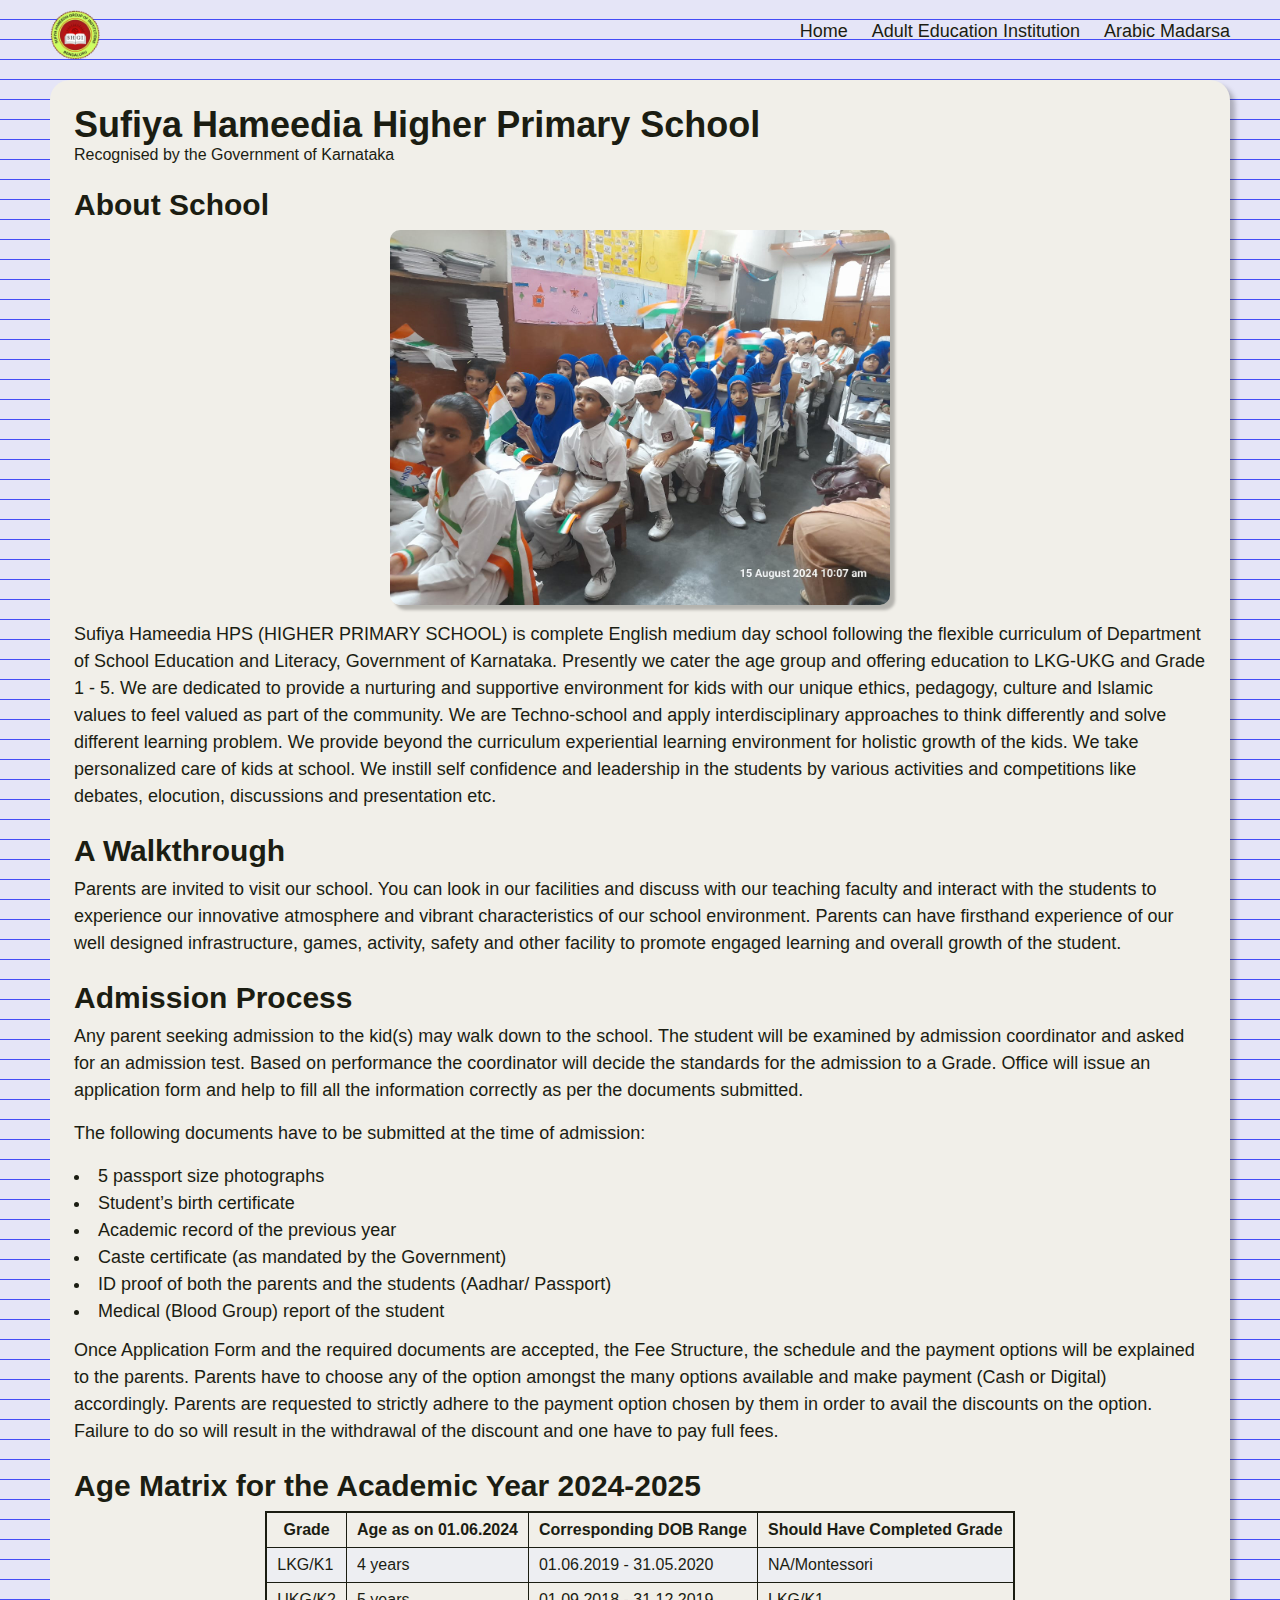
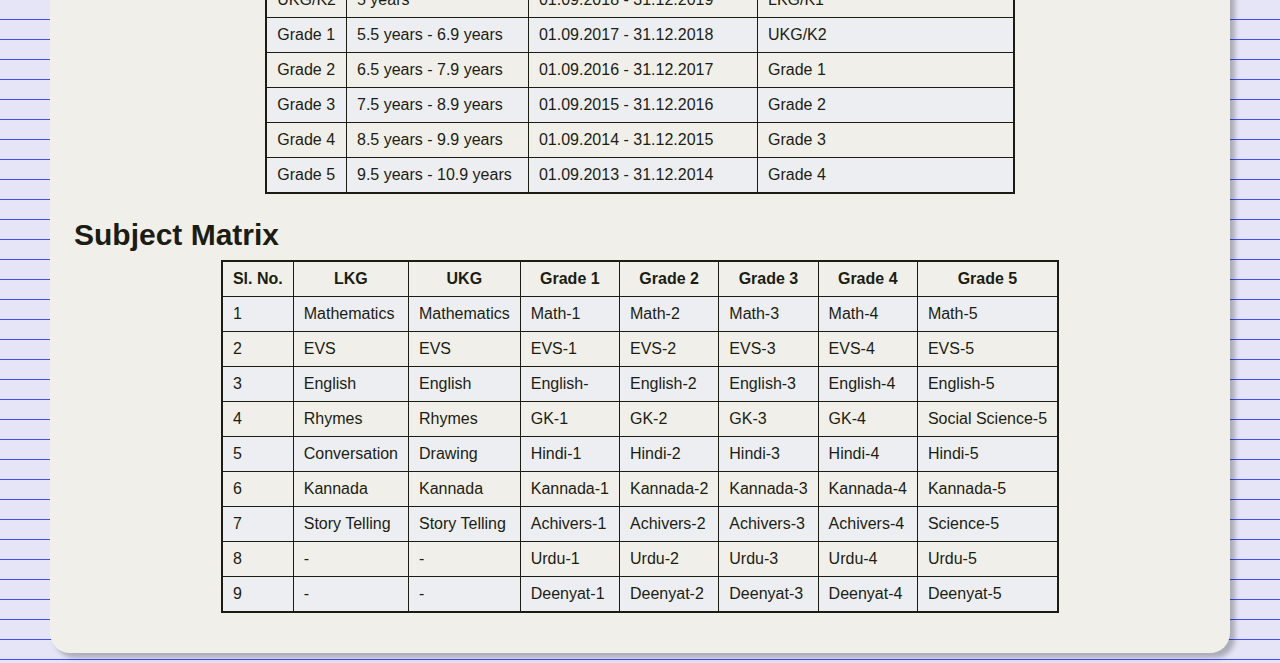
<file: institutions/hps.html>
<!DOCTYPE html>
<html lang="en">
  <head>
    <meta charset="UTF-8" />
    <meta name="viewport" content="width=device-width, initial-scale=1.0" />
    <link href="hps-styles.css" rel="stylesheet" />
    <title>Higher Primary School</title>
  </head>
  <body>
    <div class="wrapper">
      <nav class="container">
        <div class="logo">
          <a href="#">
            <img
              src="../images/sufiyah.png"
              alt="Sufiya Hameedia Logo"
              class="org-logo"
            />
          </a>
        </div>
        <ul class="navigation">
          <li>
            <a class="nav-item" href="../index.html">Home</a>
          </li>
          <li>
            <a class="nav-item" href="night-coaching.html"
              >Adult Education Institution</a
            >
          </li>
          <li><a class="nav-item" href="#">Arabic Madarsa</a></li>
          <!-- <li><a class="nav-item" href="#">Nav4</a></li> -->
        </ul>
      </nav>
      <div class="main-wrapper">
        <h2>Sufiya Hameedia Higher Primary School</h2>
        <h4>Recognised by the Government of Karnataka</h4>
        <h3>About School</h3>
        <div class="hps-image">
          <img src="../images/SH-HPS.jpg" class="school" />
        </div>
        <p>
          Sufiya Hameedia HPS (HIGHER PRIMARY SCHOOL) is complete English medium
          day school following the flexible curriculum of Department of School
          Education and Literacy, Government of Karnataka. Presently we cater
          the age group and offering education to LKG-UKG and Grade 1 - 5. We
          are dedicated to provide a nurturing and supportive environment for
          kids with our unique ethics, pedagogy, culture and Islamic values to
          feel valued as part of the community. We are Techno-school and apply
          interdisciplinary approaches to think differently and solve different
          learning problem. We provide beyond the curriculum experiential
          learning environment for holistic growth of the kids. We take
          personalized care of kids at school. We instill self confidence and
          leadership in the students by various activities and competitions like
          debates, elocution, discussions and presentation etc.
        </p>
        <h3>A Walkthrough</h3>
        <p>
          Parents are invited to visit our school. You can look in our
          facilities and discuss with our teaching faculty and interact with the
          students to experience our innovative atmosphere and vibrant
          characteristics of our school environment. Parents can have firsthand
          experience of our well designed infrastructure, games, activity,
          safety and other facility to promote engaged learning and overall
          growth of the student.
        </p>
        <h3>Admission Process</h3>
        <p>
          Any parent seeking admission to the kid(s) may walk down to the
          school. The student will be examined by admission coordinator and
          asked for an admission test. Based on performance the coordinator will
          decide the standards for the admission to a Grade. Office will issue
          an application form and help to fill all the information correctly as
          per the documents submitted.
        </p>
        <p>
          The following documents have to be submitted at the time of admission:
        </p>
        <ul>
          <li class="req-doc">5 passport size photographs</li>
          <li class="req-doc">Student’s birth certificate</li>
          <li class="req-doc">Academic record of the previous year</li>
          <li class="req-doc">
            Caste certificate (as mandated by the Government)
          </li>
          <li class="req-doc">
            ID proof of both the parents and the students (Aadhar/ Passport)
          </li>
          <li class="req-doc">Medical (Blood Group) report of the student</li>
        </ul>
        <p>
          Once Application Form and the required documents are accepted, the Fee
          Structure, the schedule and the payment options will be explained to
          the parents. Parents have to choose any of the option amongst the many
          options available and make payment (Cash or Digital) accordingly.
          Parents are requested to strictly adhere to the payment option chosen
          by them in order to avail the discounts on the option. Failure to do
          so will result in the withdrawal of the discount and one have to pay
          full fees.
        </p>
        <h3>Age Matrix for the Academic Year 2024-2025</h3>
        <div class="table-wrapper">
          <table>
            <tr>
              <th>Grade</th>
              <th>Age as on 01.06.2024</th>
              <th>Corresponding DOB Range</th>
              <th>Should Have Completed Grade</th>
            </tr>
            <tr>
              <td>LKG/K1</td>
              <td>4 years</td>
              <td>01.06.2019 - 31.05.2020</td>
              <td>NA/Montessori</td>
            </tr>
            <tr>
              <td>UKG/K2</td>
              <td>5 years</td>
              <td>01.09.2018 - 31.12.2019</td>
              <td>LKG/K1</td>
            </tr>
            <tr>
              <td>Grade 1</td>
              <td>5.5 years - 6.9 years</td>
              <td>01.09.2017 - 31.12.2018</td>
              <td>UKG/K2</td>
            </tr>
            <tr>
              <td>Grade 2</td>
              <td>6.5 years - 7.9 years</td>
              <td>01.09.2016 - 31.12.2017</td>
              <td>Grade 1</td>
            </tr>
            <tr>
              <td>Grade 3</td>
              <td>7.5 years - 8.9 years</td>
              <td>01.09.2015 - 31.12.2016</td>
              <td>Grade 2</td>
            </tr>
            <tr>
              <td>Grade 4</td>
              <td>8.5 years - 9.9 years</td>
              <td>01.09.2014 - 31.12.2015</td>
              <td>Grade 3</td>
            </tr>
            <tr>
              <td>Grade 5</td>
              <td>9.5 years - 10.9 years</td>
              <td>01.09.2013 - 31.12.2014</td>
              <td>Grade 4</td>
            </tr>
          </table>
        </div>
        <h3>Subject Matrix</h3>
        <div class="table-wrapper">
          <table>
            <tr>
              <th>Sl. No.</th>
              <th>LKG</th>
              <th>UKG</th>
              <th>Grade 1</th>
              <th>Grade 2</th>
              <th>Grade 3</th>
              <th>Grade 4</th>
              <th>Grade 5</th>
            </tr>
            <tr>
              <td>1</td>
              <td>Mathematics</td>
              <td>Mathematics</td>
              <td>Math-1</td>
              <td>Math-2</td>
              <td>Math-3</td>
              <td>Math-4</td>
              <td>Math-5</td>
            </tr>
            <tr>
              <td>2</td>
              <td>EVS</td>
              <td>EVS</td>
              <td>EVS-1</td>
              <td>EVS-2</td>
              <td>EVS-3</td>
              <td>EVS-4</td>
              <td>EVS-5</td>
            </tr>
            <tr>
              <td>3</td>
              <td>English</td>
              <td>English</td>
              <td>English-</td>
              <td>English-2</td>
              <td>English-3</td>
              <td>English-4</td>
              <td>English-5</td>
            </tr>
            <tr>
              <td>4</td>
              <td>Rhymes</td>
              <td>Rhymes</td>
              <td>GK-1</td>
              <td>GK-2</td>
              <td>GK-3</td>
              <td>GK-4</td>
              <td>Social Science-5</td>
            </tr>
            <tr>
              <td>5</td>
              <td>Conversation</td>
              <td>Drawing</td>
              <td>Hindi-1</td>
              <td>Hindi-2</td>
              <td>Hindi-3</td>
              <td>Hindi-4</td>
              <td>Hindi-5</td>
            </tr>
            <tr>
              <td>6</td>
              <td>Kannada</td>
              <td>Kannada</td>
              <td>Kannada-1</td>
              <td>Kannada-2</td>
              <td>Kannada-3</td>
              <td>Kannada-4</td>
              <td>Kannada-5</td>
            </tr>
            <tr>
              <td>7</td>
              <td>Story Telling</td>
              <td>Story Telling</td>
              <td>Achivers-1</td>
              <td>Achivers-2</td>
              <td>Achivers-3</td>
              <td>Achivers-4</td>
              <td>Science-5</td>
            </tr>
            <tr>
              <td>8</td>
              <td>-</td>
              <td>-</td>
              <td>Urdu-1</td>
              <td>Urdu-2</td>
              <td>Urdu-3</td>
              <td>Urdu-4</td>
              <td>Urdu-5</td>
            </tr>
            <tr>
              <td>9</td>
              <td>-</td>
              <td>-</td>
              <td>Deenyat-1</td>
              <td>Deenyat-2</td>
              <td>Deenyat-3</td>
              <td>Deenyat-4</td>
              <td>Deenyat-5</td>
            </tr>
          </table>
        </div>
      </div>
    </div>
  </body>
</html>
</file>
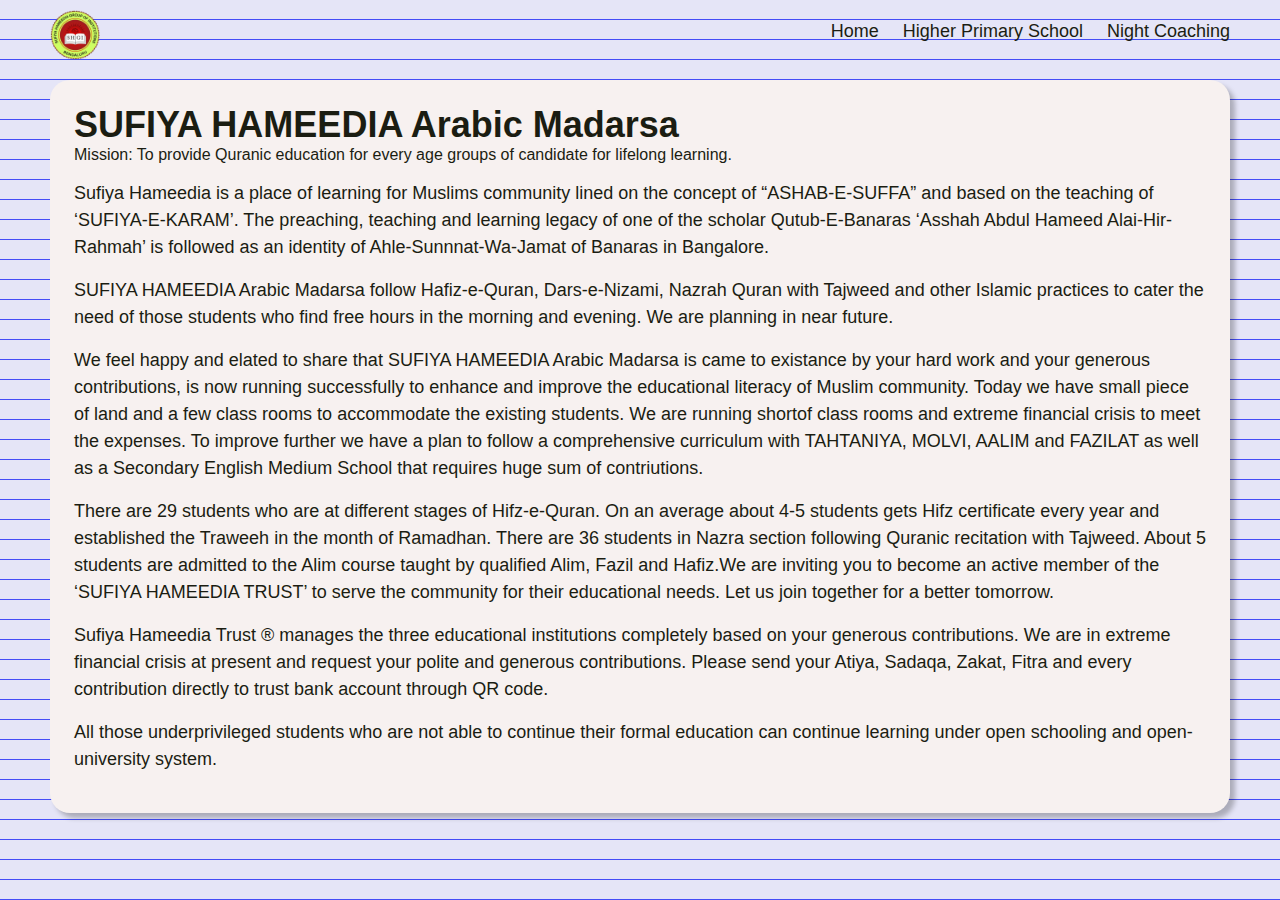
<file: institutions/madarsa.html>
<!DOCTYPE html>
<html lang="en">
  <head>
    <meta charset="UTF-8" />
    <meta name="viewport" content="width=device-width, initial-scale=1.0" />
    <link href="madarsa.css" rel="stylesheet" />
    <title>Higher Primary School</title>
  </head>
  <body>
    <div class="wrapper">
      <nav class="container">
        <div class="logo">
          <a href="#">
            <img
              src="../images/sufiyah.png"
              alt="Sufiya Hameedia Logo"
              class="org-logo"
            />
          </a>
        </div>
        <ul class="navigation">
          <li>
            <a class="nav-item" href="../index.html">Home</a>
          </li>
          <li><a class="nav-item" href="hps.html">Higher Primary School</a></li>
          <!-- <li><a class="nav-item" href="#">Arabic Madarsa</a></li> -->
          <li>
            <a class="nav-item" href="night-coaching.html">Night Coaching</a>
          </li>
        </ul>
      </nav>
      <div class="main-wrapper">
        <h2>SUFIYA HAMEEDIA Arabic Madarsa</h2>
        <!-- <h4>A UNIT OF SUFIYA HAMEEDIYA CONTINUING EDUCATION SECTION</h4>
        <h3>About Institution</h3>
        <h4>Vision: To achieve 100% literacy.</h4> -->
        <h4>
          Mission: To provide Quranic education for every age groups of
          candidate for lifelong learning.
        </h4>
        <p>
          Sufiya Hameedia is a place of learning for Muslims community lined on
          the concept of “ASHAB-E-SUFFA” and based on the teaching of
          ‘SUFIYA-E-KARAM’. The preaching, teaching and learning legacy of one
          of the scholar Qutub-E-Banaras ‘Asshah Abdul Hameed Alai-Hir-Rahmah’
          is followed as an identity of Ahle-Sunnnat-Wa-Jamat of Banaras in
          Bangalore.
        </p>
        <p>
          SUFIYA HAMEEDIA Arabic Madarsa follow Hafiz-e-Quran, Dars-e-Nizami,
          Nazrah Quran with Tajweed and other Islamic practices to cater the
          need of those students who find free hours in the morning and evening.
          We are planning in near future.
        </p>
        <p>
          We feel happy and elated to share that SUFIYA HAMEEDIA Arabic Madarsa
          is came to existance by your hard work and your generous
          contributions, is now running successfully to enhance and improve the
          educational literacy of Muslim community. Today we have small piece of
          land and a few class rooms to accommodate the existing students. We
          are running shortof class rooms and extreme financial crisis to meet
          the expenses. To improve further we have a plan to follow a
          comprehensive curriculum with TAHTANIYA, MOLVI, AALIM and FAZILAT as
          well as a Secondary English Medium School that requires huge sum of
          contriutions.
        </p>
        <p>
          There are 29 students who are at different stages of Hifz-e-Quran. On
          an average about 4-5 students gets Hifz certificate every year and
          established the Traweeh in the month of Ramadhan. There are 36
          students in Nazra section following Quranic recitation with Tajweed.
          About 5 students are admitted to the Alim course taught by qualified
          Alim, Fazil and Hafiz.We are inviting you to become an active member
          of the ‘SUFIYA HAMEEDIA TRUST’ to serve the community for their
          educational needs. Let us join together for a better tomorrow.
        </p>
        <p>
          Sufiya Hameedia Trust ® manages the three educational institutions
          completely based on your generous contributions. We are in extreme
          financial crisis at present and request your polite and generous
          contributions. Please send your Atiya, Sadaqa, Zakat, Fitra and every
          contribution directly to trust bank account through QR code.
        </p>
        <p>
          All those underprivileged students who are not able to continue their
          formal education can continue learning under open schooling and
          open-university system.
        </p>
      </div>
    </div>
  </body>
</html>
</file>
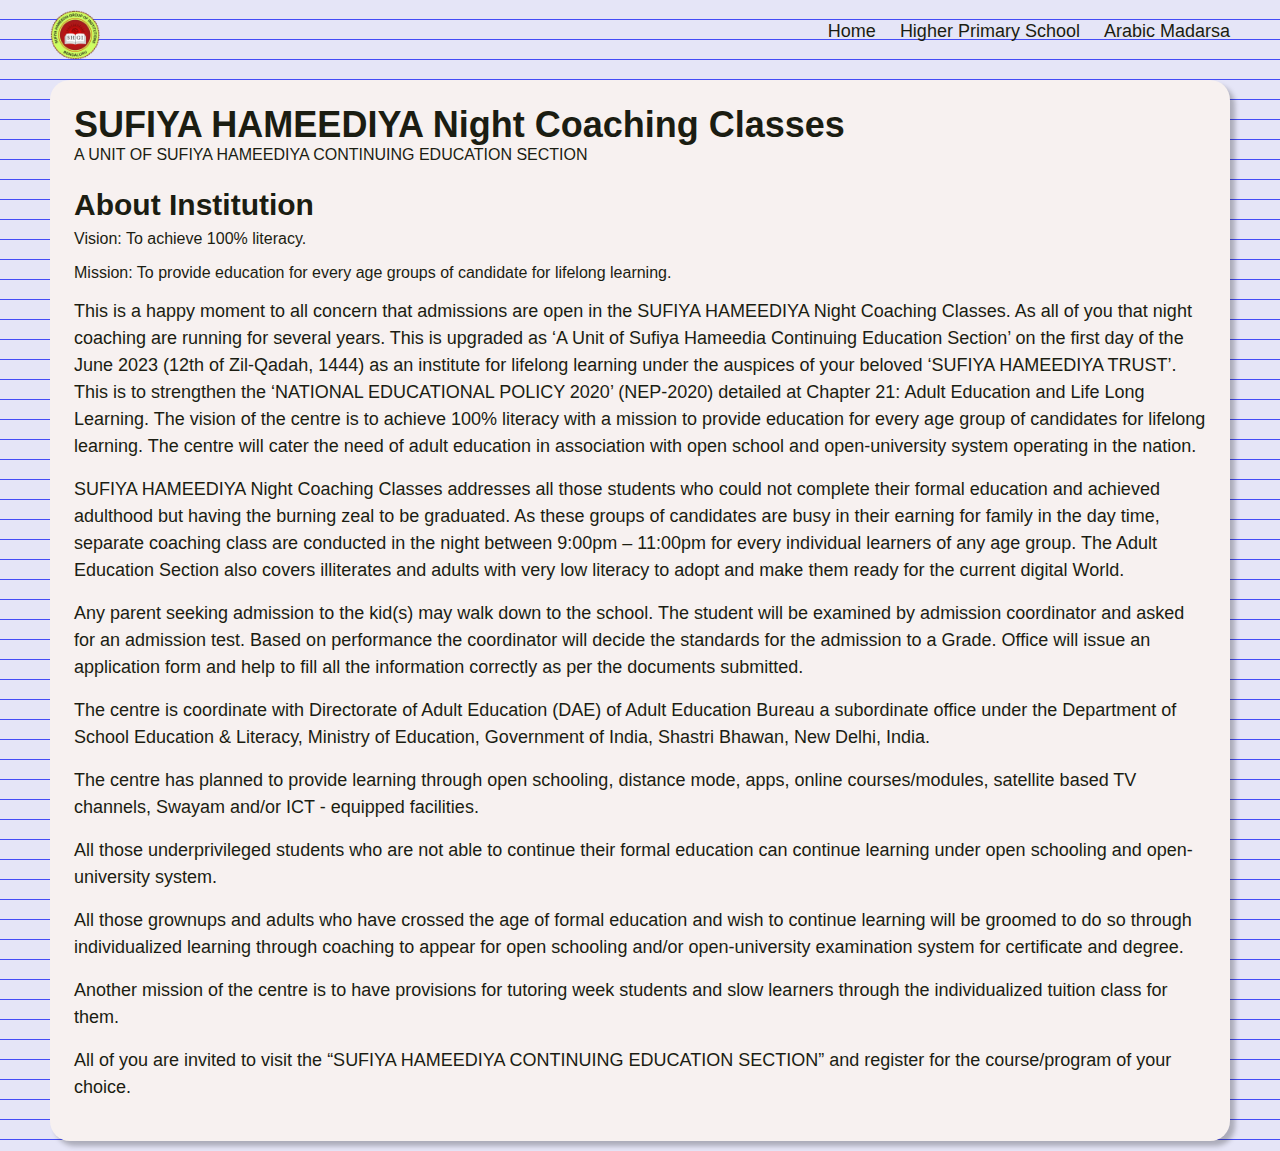
<file: institutions/night-coaching.html>
<!DOCTYPE html>
<html lang="en">
  <head>
    <meta charset="UTF-8" />
    <meta name="viewport" content="width=device-width, initial-scale=1.0" />
    <link href="night-coaching.css" rel="stylesheet" />
    <title>Higher Primary School</title>
  </head>
  <body>
    <div class="wrapper">
      <nav class="container">
        <div class="logo">
          <a href="#">
            <img
              src="../images/sufiyah.png"
              alt="Sufiya Hameedia Logo"
              class="org-logo"
            />
          </a>
        </div>
        <ul class="navigation">
          <li>
            <a class="nav-item" href="../index.html">Home</a>
          </li>
          <li><a class="nav-item" href="hps.html">Higher Primary School</a></li>
          <li><a class="nav-item" href="#">Arabic Madarsa</a></li>
          <!-- <li><a class="nav-item" href="#">Nav4</a></li> -->
        </ul>
      </nav>
      <div class="main-wrapper">
        <h2>SUFIYA HAMEEDIYA Night Coaching Classes</h2>
        <h4>A UNIT OF SUFIYA HAMEEDIYA CONTINUING EDUCATION SECTION</h4>
        <h3>About Institution</h3>
        <h4>Vision: To achieve 100% literacy.</h4>
        <h4>
          Mission: To provide education for every age groups of candidate for
          lifelong learning.
        </h4>
        <p>
          This is a happy moment to all concern that admissions are open in the
          SUFIYA HAMEEDIYA Night Coaching Classes. As all of you that night
          coaching are running for several years. This is upgraded as ‘A Unit of
          Sufiya Hameedia Continuing Education Section’ on the first day of the
          June 2023 (12th of Zil-Qadah, 1444) as an institute for lifelong
          learning under the auspices of your beloved ‘SUFIYA HAMEEDIYA TRUST’.
          This is to strengthen the ‘NATIONAL EDUCATIONAL POLICY 2020’
          (NEP-2020) detailed at Chapter 21: Adult Education and Life Long
          Learning. The vision of the centre is to achieve 100% literacy with a
          mission to provide education for every age group of candidates for
          lifelong learning. The centre will cater the need of adult education
          in association with open school and open-university system operating
          in the nation.
        </p>
        <p>
          SUFIYA HAMEEDIYA Night Coaching Classes addresses all those students
          who could not complete their formal education and achieved adulthood
          but having the burning zeal to be graduated. As these groups of
          candidates are busy in their earning for family in the day time,
          separate coaching class are conducted in the night between 9:00pm –
          11:00pm for every individual learners of any age group. The Adult
          Education Section also covers illiterates and adults with very low
          literacy to adopt and make them ready for the current digital World.
        </p>
        <p>
          Any parent seeking admission to the kid(s) may walk down to the
          school. The student will be examined by admission coordinator and
          asked for an admission test. Based on performance the coordinator will
          decide the standards for the admission to a Grade. Office will issue
          an application form and help to fill all the information correctly as
          per the documents submitted.
        </p>
        <p>
          The centre is coordinate with Directorate of Adult Education (DAE) of
          Adult Education Bureau a subordinate office under the Department of
          School Education & Literacy, Ministry of Education, Government of
          India, Shastri Bhawan, New Delhi, India.
        </p>
        <p>
          The centre has planned to provide learning through open schooling,
          distance mode, apps, online courses/modules, satellite based TV
          channels, Swayam and/or ICT - equipped facilities.
        </p>
        <p>
          All those underprivileged students who are not able to continue their
          formal education can continue learning under open schooling and
          open-university system.
        </p>
        <p>
          All those grownups and adults who have crossed the age of formal
          education and wish to continue learning will be groomed to do so
          through individualized learning through coaching to appear for open
          schooling and/or open-university examination system for certificate
          and degree.
        </p>
        <p>
          Another mission of the centre is to have provisions for tutoring week
          students and slow learners through the individualized tuition class
          for them.
        </p>
        <p>
          All of you are invited to visit the “SUFIYA HAMEEDIYA CONTINUING
          EDUCATION SECTION” and register for the course/program of your choice.
        </p>
      </div>
    </div>
  </body>
</html>
</file>
<file: institutions/hps-styles.css>
/*
SPACING SYSTEM (px)
2 / 4 / 8 / 12 / 16 / 24 / 32 / 48 / 64 / 80 / 96 / 128

FONT SIZE SYSTEM (px)
10 / 12 / 14 / 16 / 18 / 20 / 24 / 30 / 36 / 44 / 52 / 62 / 74 / 86 / 98
*/

* {
  margin: 0;
  padding: 0;
  box-sizing: border-box;
}

html {
  font-family: "Merriweather Sans", "Rubik", "Inter", sans-serif;
  color: #1b1d12;
  scroll-behavior: smooth;
  background-color: #e5e5f7;
  background-size: 20px 20px;
  background-image: repeating-linear-gradient(
    0deg,
    #444cf7,
    #444cf7 1px,
    #e5e5f7 1px,
    #e5e5f7
  );
}

a {
  text-decoration: none;
  color: inherit;
}

a:hover {
  text-decoration: underline;
}

h3 {
  margin-top: 24px;
}

p {
  font-size: 18px;
  line-height: 1.5;
  margin-bottom: 20px;
  font-weight: 300;
}

.wrapper {
  width: 1200px;
  padding: 10px;
  margin: 0 auto;
}

.main-wrapper {
  background-color: #f1efe9;
  padding: 24px;
  border-radius: 20px;
  box-shadow: 5px 5px 5px 0px rgba(0, 0, 0, 0.25);
}

.container {
  display: flex;
  align-items: center;
  justify-content: space-between;
  margin-bottom: 16px;
}

.org-logo {
  width: 50px;
}

.navigation {
  display: flex;
}

ul {
  list-style: none;
  gap: 24px;
}

h1 {
  font-size: 52px;
  font-weight: 700;
  line-height: 1.1;
  margin-bottom: 24px;
}

h2 {
  font-size: 36px;
  font-weight: 600;
  margin-bottom: 0;
}

h3 {
  font-size: 30px;
  margin-bottom: 8px;
  font-weight: 600;
}

h4 {
  margin-bottom: 16px;
  font-weight: 300;
}

p {
  font-size: 18px;
  line-height: 1.5;
  margin-bottom: 16px;
  font-weight: 300;
}

ul {
  margin-bottom: 12px;
}

li {
  font-weight: 300;
  font-size: 18px;
}

.req-doc {
  font-size: 18px;
  line-height: 1.5;
  font-weight: 300;
  list-style: disc inside;
}

.table-wrapper {
  display: grid;
  place-items: center;
  margin-bottom: 16px;
}

table {
  border-collapse: collapse;
  border: 2px solid #1b1d12;
}

th,
td {
  border: 1px solid #1b1d12;
  padding: 8px 10px;
}

th {
  text-align: center;
}

tbody > tr:nth-of-type(even) {
  background-color: rgb(237 238 242);
}

.school {
  width: 500px;
  border-radius: 10px;
  box-shadow: 5px 5px 3px 0px rgba(0, 0, 0, 0.25);
}

.hps-image {
  display: grid;
  place-items: center;
  margin-bottom: 16px;
}
</file>
<file: institutions/madarsa.css>
/*
SPACING SYSTEM (px)
2 / 4 / 8 / 12 / 16 / 24 / 32 / 48 / 64 / 80 / 96 / 128

FONT SIZE SYSTEM (px)
10 / 12 / 14 / 16 / 18 / 20 / 24 / 30 / 36 / 44 / 52 / 62 / 74 / 86 / 98
*/

* {
  margin: 0;
  padding: 0;
  box-sizing: border-box;
}

html {
  font-family: "Merriweather Sans", "Rubik", "Inter", sans-serif;
  color: #1b1d12;
  scroll-behavior: smooth;
  background-color: #e5e5f7;
  background-size: 20px 20px;
  background-image: repeating-linear-gradient(
    0deg,
    #444cf7,
    #444cf7 1px,
    #e5e5f7 1px,
    #e5e5f7
  );
}

a {
  text-decoration: none;
  color: inherit;
}

a:hover {
  text-decoration: underline;
}

h3 {
  margin-top: 24px;
}

p {
  font-size: 18px;
  line-height: 1.5;
  margin-bottom: 20px;
  font-weight: 300;
}

.wrapper {
  width: 1200px;
  padding: 10px;
  margin: 0 auto;
}

.main-wrapper {
  background-color: #f7f1f0;
  padding: 24px;
  border-radius: 20px;
  box-shadow: 5px 5px 5px 0px rgba(0, 0, 0, 0.25);
}

.container {
  display: flex;
  align-items: center;
  justify-content: space-between;
  margin-bottom: 16px;
}

.org-logo {
  width: 50px;
}

.navigation {
  display: flex;
}

ul {
  list-style: none;
  gap: 24px;
}

h1 {
  font-size: 52px;
  font-weight: 700;
  line-height: 1.1;
  margin-bottom: 24px;
}

h2 {
  font-size: 36px;
  font-weight: 600;
  margin-bottom: 0;
}

h3 {
  font-size: 30px;
  margin-bottom: 8px;
  font-weight: 600;
}

h4 {
  margin-bottom: 16px;
  font-weight: 300;
}

p {
  font-size: 18px;
  line-height: 1.5;
  margin-bottom: 16px;
  font-weight: 300;
}

ul {
  margin-bottom: 12px;
}

li {
  font-weight: 300;
  font-size: 18px;
}
</file>
<file: institutions/night-coaching.css>
/*
SPACING SYSTEM (px)
2 / 4 / 8 / 12 / 16 / 24 / 32 / 48 / 64 / 80 / 96 / 128

FONT SIZE SYSTEM (px)
10 / 12 / 14 / 16 / 18 / 20 / 24 / 30 / 36 / 44 / 52 / 62 / 74 / 86 / 98
*/

* {
  margin: 0;
  padding: 0;
  box-sizing: border-box;
}

html {
  font-family: "Merriweather Sans", "Rubik", "Inter", sans-serif;
  color: #1b1d12;
  scroll-behavior: smooth;
  background-color: #e5e5f7;
  background-size: 20px 20px;
  background-image: repeating-linear-gradient(
    0deg,
    #444cf7,
    #444cf7 1px,
    #e5e5f7 1px,
    #e5e5f7
  );
}

a {
  text-decoration: none;
  color: inherit;
}

a:hover {
  text-decoration: underline;
}

h3 {
  margin-top: 24px;
}

p {
  font-size: 18px;
  line-height: 1.5;
  margin-bottom: 20px;
  font-weight: 300;
}

.wrapper {
  width: 1200px;
  padding: 10px;
  margin: 0 auto;
}

.main-wrapper {
  background-color: #f7f1f0;
  padding: 24px;
  border-radius: 20px;
  box-shadow: 5px 5px 5px 0px rgba(0, 0, 0, 0.25);
}

.container {
  display: flex;
  align-items: center;
  justify-content: space-between;
  margin-bottom: 16px;
}

.org-logo {
  width: 50px;
}

.navigation {
  display: flex;
}

ul {
  list-style: none;
  gap: 24px;
}

h1 {
  font-size: 52px;
  font-weight: 700;
  line-height: 1.1;
  margin-bottom: 24px;
}

h2 {
  font-size: 36px;
  font-weight: 600;
  margin-bottom: 0;
}

h3 {
  font-size: 30px;
  margin-bottom: 8px;
  font-weight: 600;
}

h4 {
  margin-bottom: 16px;
  font-weight: 300;
}

p {
  font-size: 18px;
  line-height: 1.5;
  margin-bottom: 16px;
  font-weight: 300;
}

ul {
  margin-bottom: 12px;
}

li {
  font-weight: 300;
  font-size: 18px;
}
</file>
